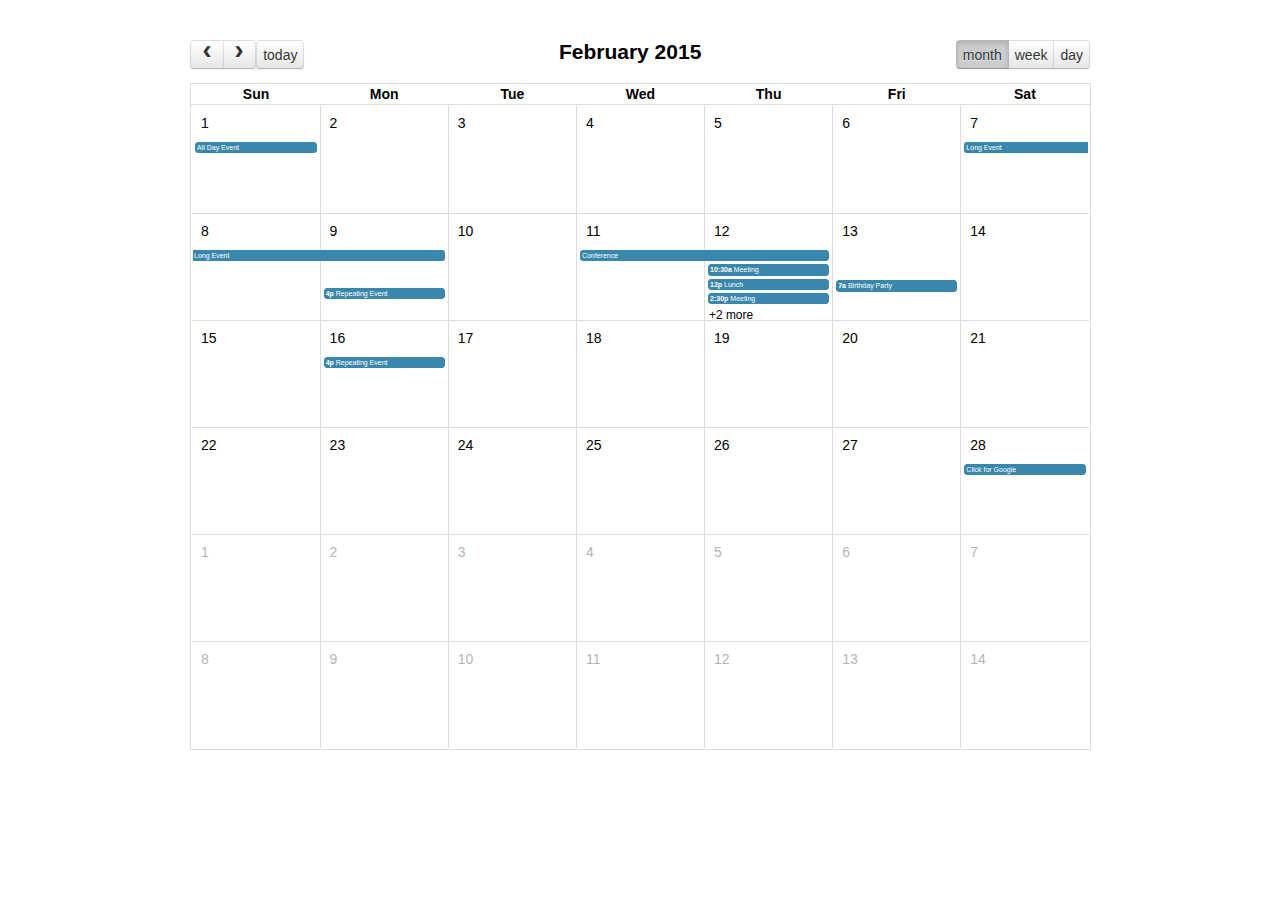
<file: calendar/demos/agenda-views.html>
<!DOCTYPE html>
<html>
<head>
<meta charset='utf-8' />
<link href='../fullcalendar.css' rel='stylesheet' />
<link href='../fullcalendar.print.css' rel='stylesheet' media='print' />
<script src='../lib/moment.min.js'></script>
<script src='../lib/jquery.min.js'></script>
<script src='../fullcalendar.min.js'></script>
<script>

	$(document).ready(function() {
		
		$('#calendar').fullCalendar({
			header: {
				left: 'prev,next today',
				center: 'title',
				right: 'month,agendaWeek,agendaDay'
			},
			defaultDate: '2015-02-12',
			editable: true,
			eventLimit: true, // allow "more" link when too many events
			events: [
				{
					title: 'All Day Event',
					start: '2015-02-01'
				},
				{
					title: 'Long Event',
					start: '2015-02-07',
					end: '2015-02-10'
				},
				{
					id: 999,
					title: 'Repeating Event',
					start: '2015-02-09T16:00:00'
				},
				{
					id: 999,
					title: 'Repeating Event',
					start: '2015-02-16T16:00:00'
				},
				{
					title: 'Conference',
					start: '2015-02-11',
					end: '2015-02-13'
				},
				{
					title: 'Meeting',
					start: '2015-02-12T10:30:00',
					end: '2015-02-12T12:30:00'
				},
				{
					title: 'Lunch',
					start: '2015-02-12T12:00:00'
				},
				{
					title: 'Meeting',
					start: '2015-02-12T14:30:00'
				},
				{
					title: 'Happy Hour',
					start: '2015-02-12T17:30:00'
				},
				{
					title: 'Dinner',
					start: '2015-02-12T20:00:00'
				},
				{
					title: 'Birthday Party',
					start: '2015-02-13T07:00:00'
				},
				{
					title: 'Click for Google',
					url: 'http://google.com/',
					start: '2015-02-28'
				}
			]
		});
		
	});

</script>
<style>

	body {
		margin: 40px 10px;
		padding: 0;
		font-family: "Lucida Grande",Helvetica,Arial,Verdana,sans-serif;
		font-size: 14px;
	}

	#calendar {
		max-width: 900px;
		margin: 0 auto;
	}

</style>
</head>
<body>

	<div id='calendar'></div>

</body>
</html>
</file>
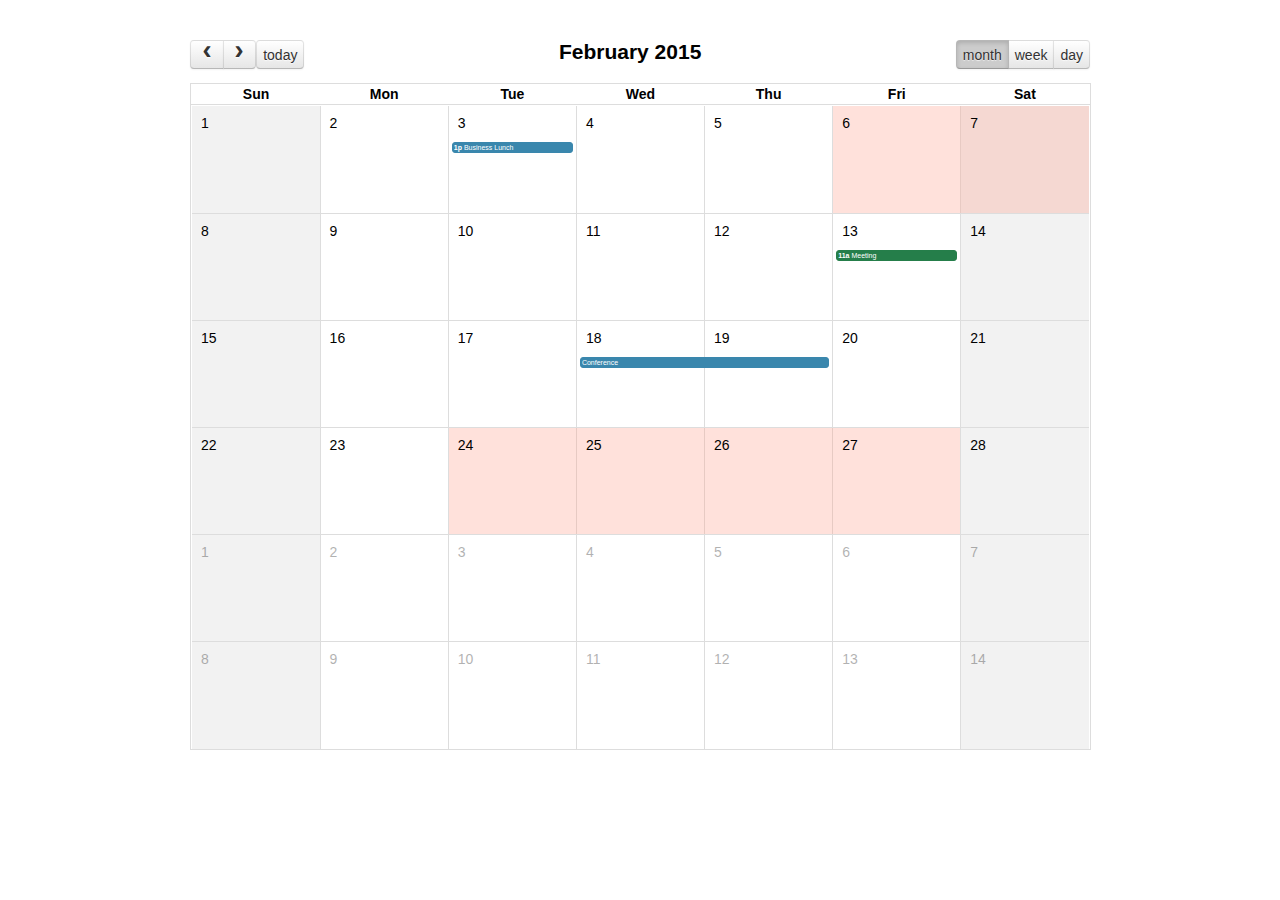
<file: calendar/demos/background-events.html>
<!DOCTYPE html>
<html>
<head>
<meta charset='utf-8' />
<link href='../fullcalendar.css' rel='stylesheet' />
<link href='../fullcalendar.print.css' rel='stylesheet' media='print' />
<script src='../lib/moment.min.js'></script>
<script src='../lib/jquery.min.js'></script>
<script src='../fullcalendar.min.js'></script>
<script>

	$(document).ready(function() {

		$('#calendar').fullCalendar({
			header: {
				left: 'prev,next today',
				center: 'title',
				right: 'month,agendaWeek,agendaDay'
			},
			defaultDate: '2015-02-12',
			businessHours: true, // display business hours
			editable: true,
			events: [
				{
					title: 'Business Lunch',
					start: '2015-02-03T13:00:00',
					constraint: 'businessHours'
				},
				{
					title: 'Meeting',
					start: '2015-02-13T11:00:00',
					constraint: 'availableForMeeting', // defined below
					color: '#257e4a'
				},
				{
					title: 'Conference',
					start: '2015-02-18',
					end: '2015-02-20'
				},
				{
					title: 'Party',
					start: '2015-02-29T20:00:00'
				},

				// areas where "Meeting" must be dropped
				{
					id: 'availableForMeeting',
					start: '2015-02-11T10:00:00',
					end: '2015-02-11T16:00:00',
					rendering: 'background'
				},
				{
					id: 'availableForMeeting',
					start: '2015-02-13T10:00:00',
					end: '2015-02-13T16:00:00',
					rendering: 'background'
				},

				// red areas where no events can be dropped
				{
					start: '2015-02-24',
					end: '2015-02-28',
					overlap: false,
					rendering: 'background',
					color: '#ff9f89'
				},
				{
					start: '2015-02-06',
					end: '2015-02-08',
					overlap: false,
					rendering: 'background',
					color: '#ff9f89'
				}
			]
		});
		
	});

</script>
<style>

	body {
		margin: 40px 10px;
		padding: 0;
		font-family: "Lucida Grande",Helvetica,Arial,Verdana,sans-serif;
		font-size: 14px;
	}

	#calendar {
		max-width: 900px;
		margin: 0 auto;
	}

</style>
</head>
<body>

	<div id='calendar'></div>

</body>
</html>
</file>
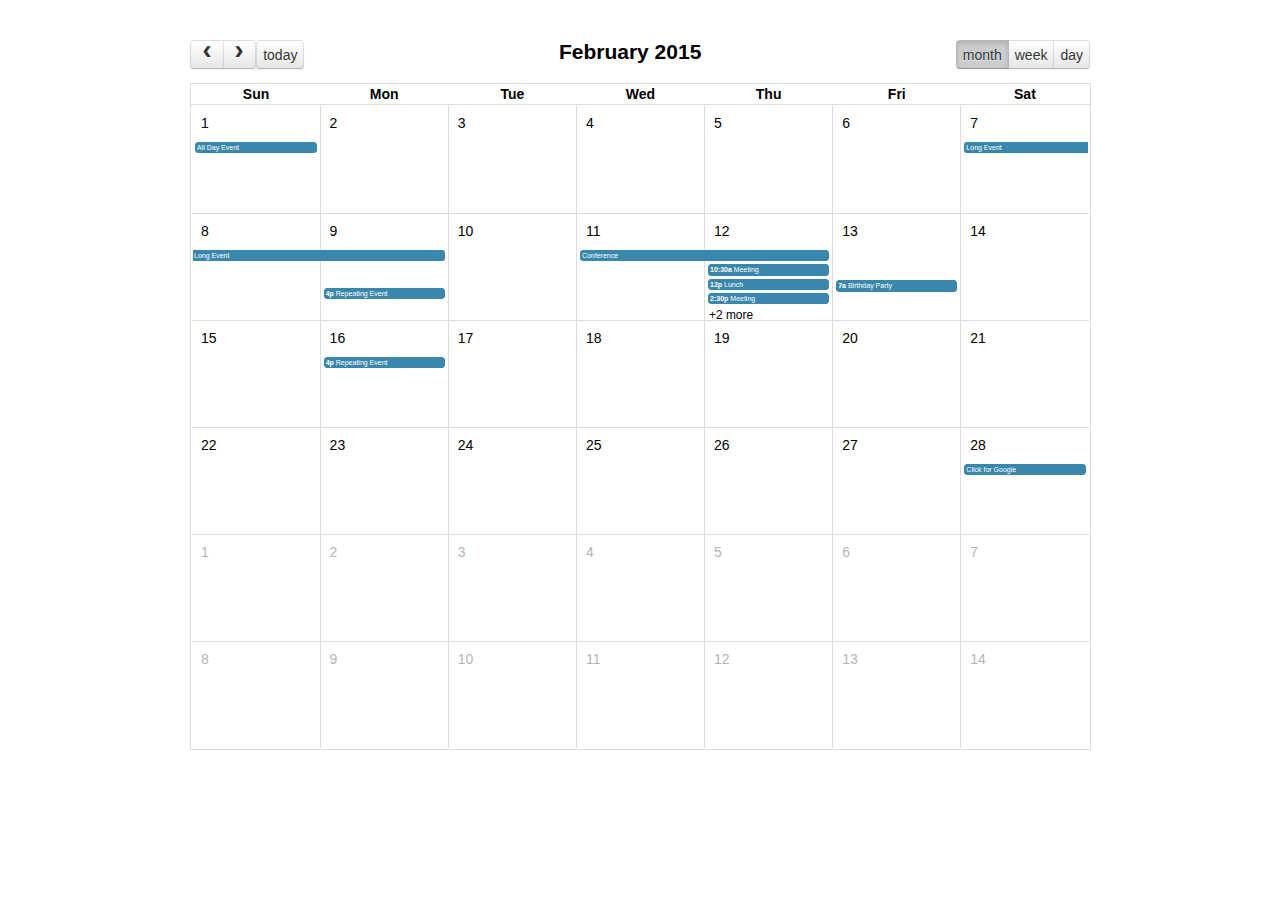
<file: calendar/demos/basic-views.html>
<!DOCTYPE html>
<html>
<head>
<meta charset='utf-8' />
<link href='../fullcalendar.css' rel='stylesheet' />
<link href='../fullcalendar.print.css' rel='stylesheet' media='print' />
<script src='../lib/moment.min.js'></script>
<script src='../lib/jquery.min.js'></script>
<script src='../fullcalendar.min.js'></script>
<script>

	$(document).ready(function() {
		
		$('#calendar').fullCalendar({
			header: {
				left: 'prev,next today',
				center: 'title',
				right: 'month,basicWeek,basicDay'
			},
			defaultDate: '2015-02-12',
			editable: true,
			eventLimit: true, // allow "more" link when too many events
			events: [
				{
					title: 'All Day Event',
					start: '2015-02-01'
				},
				{
					title: 'Long Event',
					start: '2015-02-07',
					end: '2015-02-10'
				},
				{
					id: 999,
					title: 'Repeating Event',
					start: '2015-02-09T16:00:00'
				},
				{
					id: 999,
					title: 'Repeating Event',
					start: '2015-02-16T16:00:00'
				},
				{
					title: 'Conference',
					start: '2015-02-11',
					end: '2015-02-13'
				},
				{
					title: 'Meeting',
					start: '2015-02-12T10:30:00',
					end: '2015-02-12T12:30:00'
				},
				{
					title: 'Lunch',
					start: '2015-02-12T12:00:00'
				},
				{
					title: 'Meeting',
					start: '2015-02-12T14:30:00'
				},
				{
					title: 'Happy Hour',
					start: '2015-02-12T17:30:00'
				},
				{
					title: 'Dinner',
					start: '2015-02-12T20:00:00'
				},
				{
					title: 'Birthday Party',
					start: '2015-02-13T07:00:00'
				},
				{
					title: 'Click for Google',
					url: 'http://google.com/',
					start: '2015-02-28'
				}
			]
		});
		
	});

</script>
<style>

	body {
		margin: 40px 10px;
		padding: 0;
		font-family: "Lucida Grande",Helvetica,Arial,Verdana,sans-serif;
		font-size: 14px;
	}

	#calendar {
		max-width: 900px;
		margin: 0 auto;
	}

</style>
</head>
<body>

	<div id='calendar'></div>

</body>
</html>
</file>
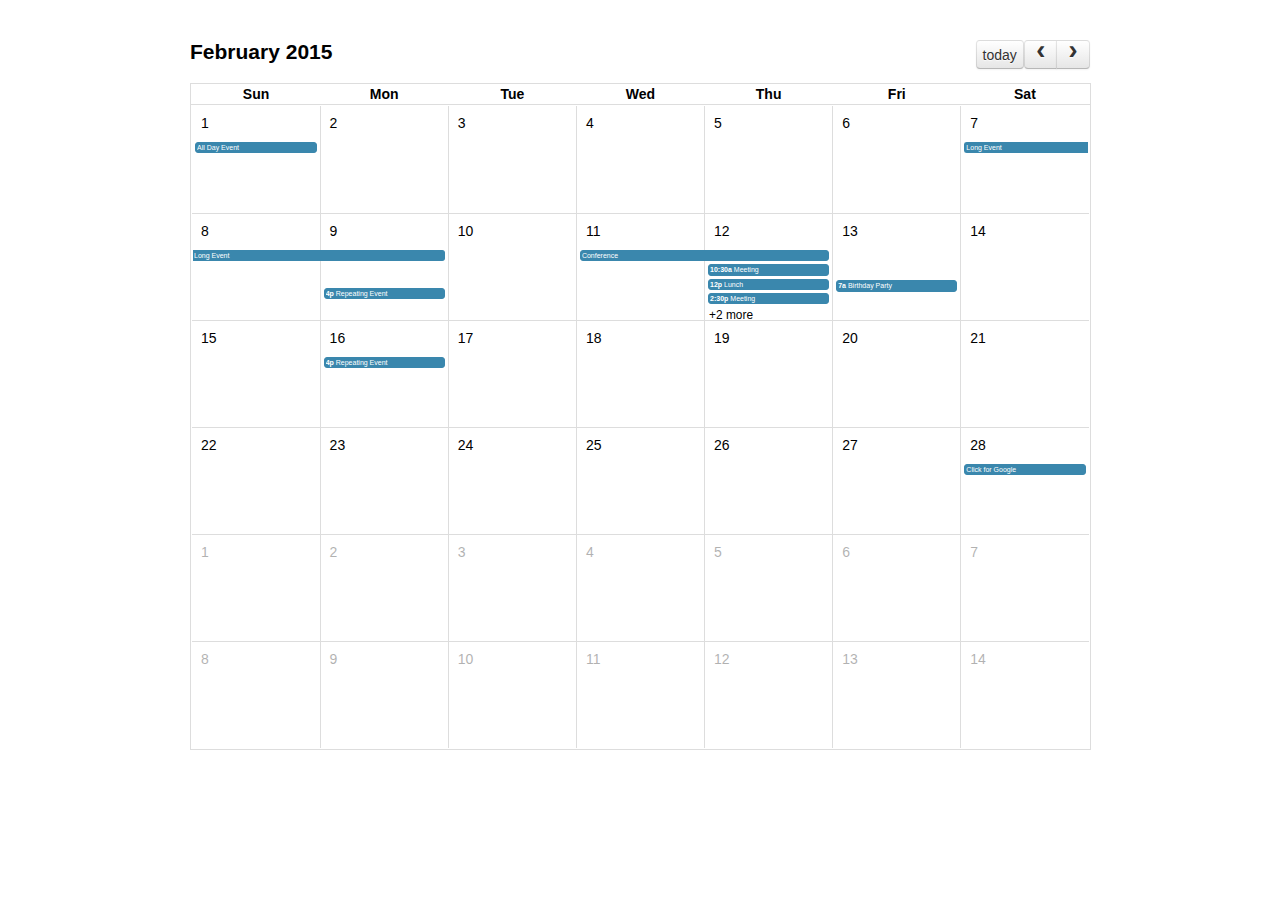
<file: calendar/demos/default.html>
<!DOCTYPE html>
<html>
<head>
<meta charset='utf-8' />
<link href='../fullcalendar.css' rel='stylesheet' />
<link href='../fullcalendar.print.css' rel='stylesheet' media='print' />
<script src='../lib/moment.min.js'></script>
<script src='../lib/jquery.min.js'></script>
<script src='../fullcalendar.min.js'></script>
<script>

	$(document).ready(function() {

		$('#calendar').fullCalendar({
			defaultDate: '2015-02-12',
			editable: true,
			eventLimit: true, // allow "more" link when too many events
			events: [
				{
					title: 'All Day Event',
					start: '2015-02-01'
				},
				{
					title: 'Long Event',
					start: '2015-02-07',
					end: '2015-02-10'
				},
				{
					id: 999,
					title: 'Repeating Event',
					start: '2015-02-09T16:00:00'
				},
				{
					id: 999,
					title: 'Repeating Event',
					start: '2015-02-16T16:00:00'
				},
				{
					title: 'Conference',
					start: '2015-02-11',
					end: '2015-02-13'
				},
				{
					title: 'Meeting',
					start: '2015-02-12T10:30:00',
					end: '2015-02-12T12:30:00'
				},
				{
					title: 'Lunch',
					start: '2015-02-12T12:00:00'
				},
				{
					title: 'Meeting',
					start: '2015-02-12T14:30:00'
				},
				{
					title: 'Happy Hour',
					start: '2015-02-12T17:30:00'
				},
				{
					title: 'Dinner',
					start: '2015-02-12T20:00:00'
				},
				{
					title: 'Birthday Party',
					start: '2015-02-13T07:00:00'
				},
				{
					title: 'Click for Google',
					url: 'http://google.com/',
					start: '2015-02-28'
				}
			]
		});
		
	});

</script>
<style>

	body {
		margin: 40px 10px;
		padding: 0;
		font-family: "Lucida Grande",Helvetica,Arial,Verdana,sans-serif;
		font-size: 14px;
	}

	#calendar {
		max-width: 900px;
		margin: 0 auto;
	}

</style>
</head>
<body>

	<div id='calendar'></div>

</body>
</html>
</file>
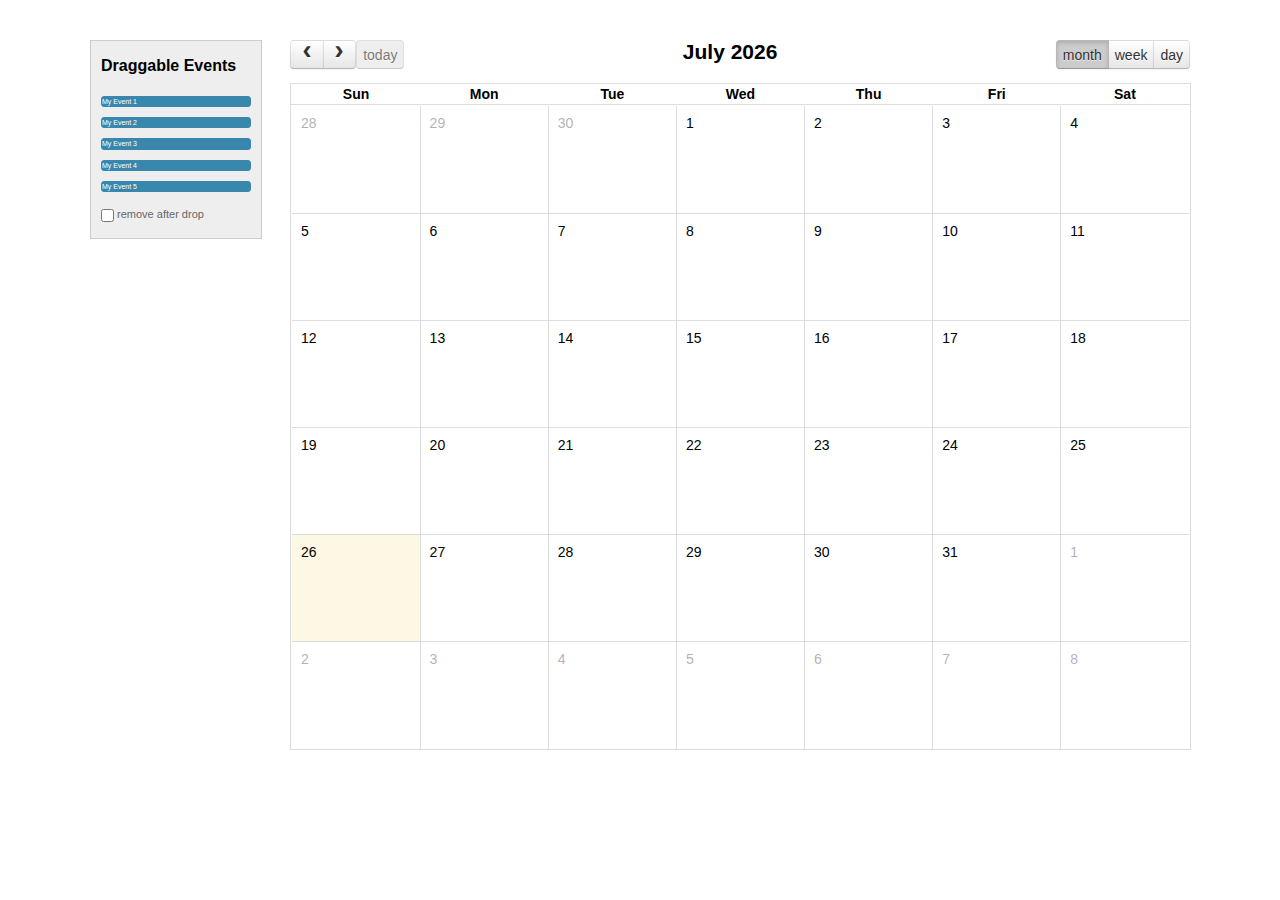
<file: calendar/demos/external-dragging.html>
<!DOCTYPE html>
<html>
<head>
<meta charset='utf-8' />
<link href='../fullcalendar.css' rel='stylesheet' />
<link href='../fullcalendar.print.css' rel='stylesheet' media='print' />
<script src='../lib/moment.min.js'></script>
<script src='../lib/jquery.min.js'></script>
<script src='../lib/jquery-ui.custom.min.js'></script>
<script src='../fullcalendar.min.js'></script>
<script>

	$(document).ready(function() {


		/* initialize the external events
		-----------------------------------------------------------------*/

		$('#external-events .fc-event').each(function() {

			// store data so the calendar knows to render an event upon drop
			$(this).data('event', {
				title: $.trim($(this).text()), // use the element's text as the event title
				stick: true // maintain when user navigates (see docs on the renderEvent method)
			});

			// make the event draggable using jQuery UI
			$(this).draggable({
				zIndex: 999,
				revert: true,      // will cause the event to go back to its
				revertDuration: 0  //  original position after the drag
			});

		});


		/* initialize the calendar
		-----------------------------------------------------------------*/

		$('#calendar').fullCalendar({
			header: {
				left: 'prev,next today',
				center: 'title',
				right: 'month,agendaWeek,agendaDay'
			},
			editable: true,
			droppable: true, // this allows things to be dropped onto the calendar
			drop: function() {
				// is the "remove after drop" checkbox checked?
				if ($('#drop-remove').is(':checked')) {
					// if so, remove the element from the "Draggable Events" list
					$(this).remove();
				}
			}
		});


	});

</script>
<style>

	body {
		margin-top: 40px;
		text-align: center;
		font-size: 14px;
		font-family: "Lucida Grande",Helvetica,Arial,Verdana,sans-serif;
	}
		
	#wrap {
		width: 1100px;
		margin: 0 auto;
	}
		
	#external-events {
		float: left;
		width: 150px;
		padding: 0 10px;
		border: 1px solid #ccc;
		background: #eee;
		text-align: left;
	}
		
	#external-events h4 {
		font-size: 16px;
		margin-top: 0;
		padding-top: 1em;
	}
		
	#external-events .fc-event {
		margin: 10px 0;
		cursor: pointer;
	}
		
	#external-events p {
		margin: 1.5em 0;
		font-size: 11px;
		color: #666;
	}
		
	#external-events p input {
		margin: 0;
		vertical-align: middle;
	}

	#calendar {
		float: right;
		width: 900px;
	}

</style>
</head>
<body>
	<div id='wrap'>

		<div id='external-events'>
			<h4>Draggable Events</h4>
			<div class='fc-event'>My Event 1</div>
			<div class='fc-event'>My Event 2</div>
			<div class='fc-event'>My Event 3</div>
			<div class='fc-event'>My Event 4</div>
			<div class='fc-event'>My Event 5</div>
			<p>
				<input type='checkbox' id='drop-remove' />
				<label for='drop-remove'>remove after drop</label>
			</p>
		</div>

		<div id='calendar'></div>

		<div style='clear:both'></div>

	</div>
</body>
</html>
</file>
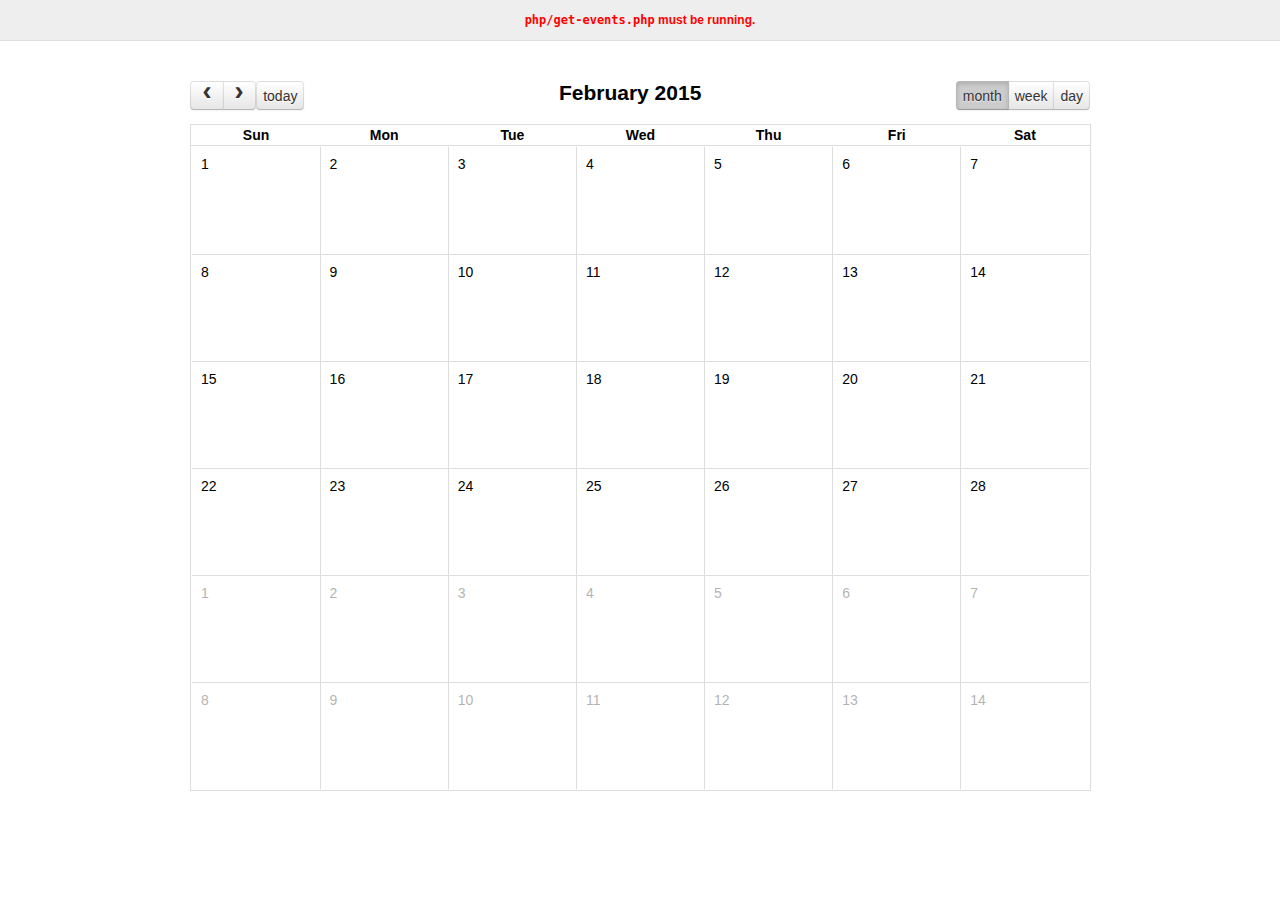
<file: calendar/demos/json.html>
<!DOCTYPE html>
<html>
<head>
<meta charset='utf-8' />
<link href='../fullcalendar.css' rel='stylesheet' />
<link href='../fullcalendar.print.css' rel='stylesheet' media='print' />
<script src='../lib/moment.min.js'></script>
<script src='../lib/jquery.min.js'></script>
<script src='../fullcalendar.min.js'></script>
<script>

	$(document).ready(function() {
	
		$('#calendar').fullCalendar({
			header: {
				left: 'prev,next today',
				center: 'title',
				right: 'month,agendaWeek,agendaDay'
			},
			defaultDate: '2015-02-12',
			editable: true,
			eventLimit: true, // allow "more" link when too many events
			events: {
				url: 'php/get-events.php',
				error: function() {
					$('#script-warning').show();
				}
			},
			loading: function(bool) {
				$('#loading').toggle(bool);
			}
		});
		
	});

</script>
<style>

	body {
		margin: 0;
		padding: 0;
		font-family: "Lucida Grande",Helvetica,Arial,Verdana,sans-serif;
		font-size: 14px;
	}

	#script-warning {
		display: none;
		background: #eee;
		border-bottom: 1px solid #ddd;
		padding: 0 10px;
		line-height: 40px;
		text-align: center;
		font-weight: bold;
		font-size: 12px;
		color: red;
	}

	#loading {
		display: none;
		position: absolute;
		top: 10px;
		right: 10px;
	}

	#calendar {
		max-width: 900px;
		margin: 40px auto;
		padding: 0 10px;
	}

</style>
</head>
<body>

	<div id='script-warning'>
		<code>php/get-events.php</code> must be running.
	</div>

	<div id='loading'>loading...</div>

	<div id='calendar'></div>

</body>
</html>
</file>
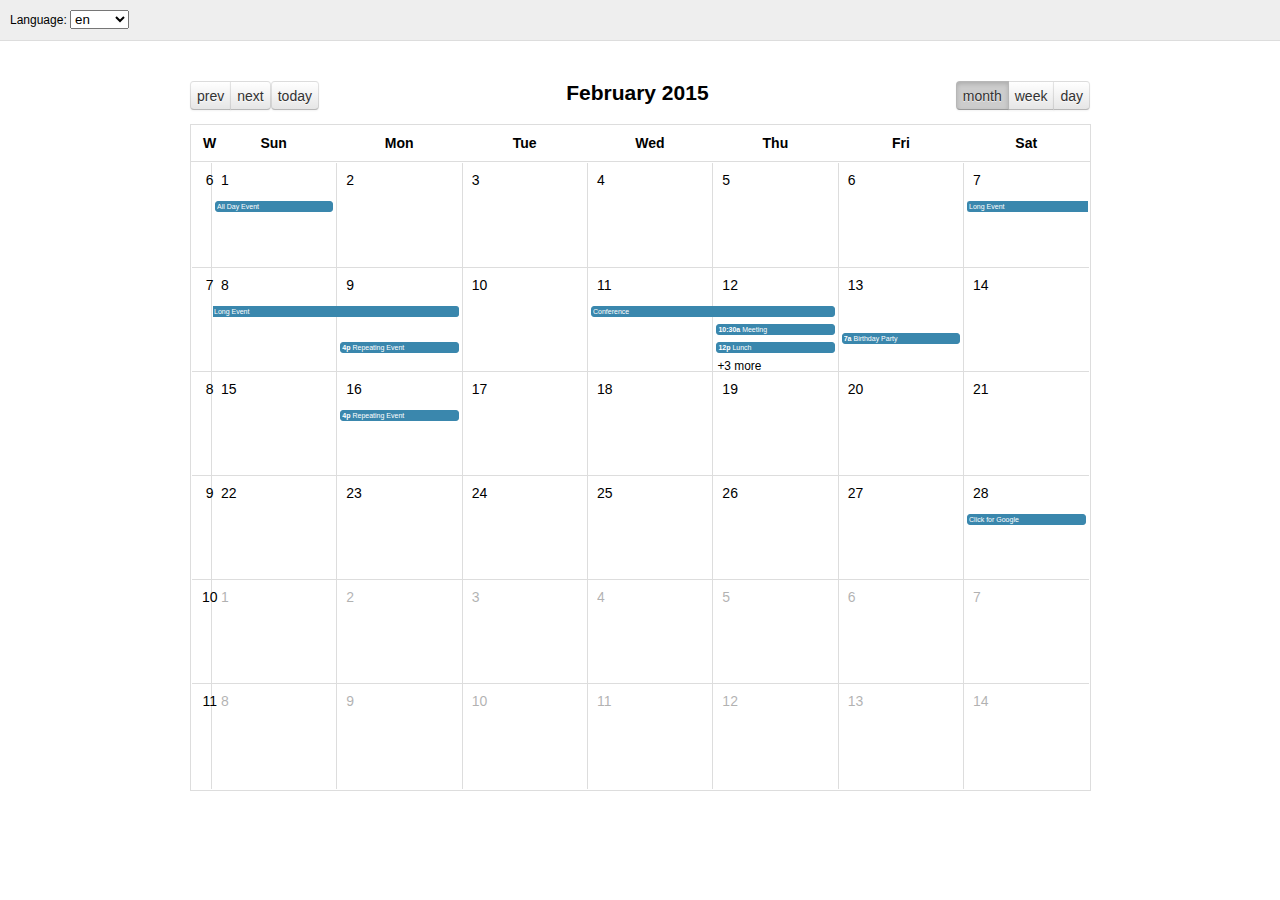
<file: calendar/demos/languages.html>
<!DOCTYPE html>
<html>
<head>
<meta charset='utf-8' />
<link rel='stylesheet' href='../lib/cupertino/jquery-ui.min.css' />
<link href='../fullcalendar.css' rel='stylesheet' />
<link href='../fullcalendar.print.css' rel='stylesheet' media='print' />
<script src='../lib/moment.min.js'></script>
<script src='../lib/jquery.min.js'></script>
<script src='../fullcalendar.min.js'></script>
<script src='../lang-all.js'></script>
<script>

	$(document).ready(function() {
		var currentLangCode = 'en';

		// build the language selector's options
		$.each($.fullCalendar.langs, function(langCode) {
			$('#lang-selector').append(
				$('<option/>')
					.attr('value', langCode)
					.prop('selected', langCode == currentLangCode)
					.text(langCode)
			);
		});

		// rerender the calendar when the selected option changes
		$('#lang-selector').on('change', function() {
			if (this.value) {
				currentLangCode = this.value;
				$('#calendar').fullCalendar('destroy');
				renderCalendar();
			}
		});

		function renderCalendar() {
			$('#calendar').fullCalendar({
				header: {
					left: 'prev,next today',
					center: 'title',
					right: 'month,agendaWeek,agendaDay'
				},
				defaultDate: '2015-02-12',
				lang: currentLangCode,
				buttonIcons: false, // show the prev/next text
				weekNumbers: true,
				editable: true,
				eventLimit: true, // allow "more" link when too many events
				events: [
					{
						title: 'All Day Event',
						start: '2015-02-01'
					},
					{
						title: 'Long Event',
						start: '2015-02-07',
						end: '2015-02-10'
					},
					{
						id: 999,
						title: 'Repeating Event',
						start: '2015-02-09T16:00:00'
					},
					{
						id: 999,
						title: 'Repeating Event',
						start: '2015-02-16T16:00:00'
					},
					{
						title: 'Conference',
						start: '2015-02-11',
						end: '2015-02-13'
					},
					{
						title: 'Meeting',
						start: '2015-02-12T10:30:00',
						end: '2015-02-12T12:30:00'
					},
					{
						title: 'Lunch',
						start: '2015-02-12T12:00:00'
					},
					{
						title: 'Meeting',
						start: '2015-02-12T14:30:00'
					},
					{
						title: 'Happy Hour',
						start: '2015-02-12T17:30:00'
					},
					{
						title: 'Dinner',
						start: '2015-02-12T20:00:00'
					},
					{
						title: 'Birthday Party',
						start: '2015-02-13T07:00:00'
					},
					{
						title: 'Click for Google',
						url: 'http://google.com/',
						start: '2015-02-28'
					}
				]
			});
		}

		renderCalendar();
	});

</script>
<style>

	body {
		margin: 0;
		padding: 0;
		font-family: "Lucida Grande",Helvetica,Arial,Verdana,sans-serif;
		font-size: 14px;
	}

	#top {
		background: #eee;
		border-bottom: 1px solid #ddd;
		padding: 0 10px;
		line-height: 40px;
		font-size: 12px;
	}

	#calendar {
		max-width: 900px;
		margin: 40px auto;
		padding: 0 10px;
	}

</style>
</head>
<body>

	<div id='top'>

		Language:
		<select id='lang-selector'></select>

	</div>

	<div id='calendar'></div>

</body>
</html>
</file>
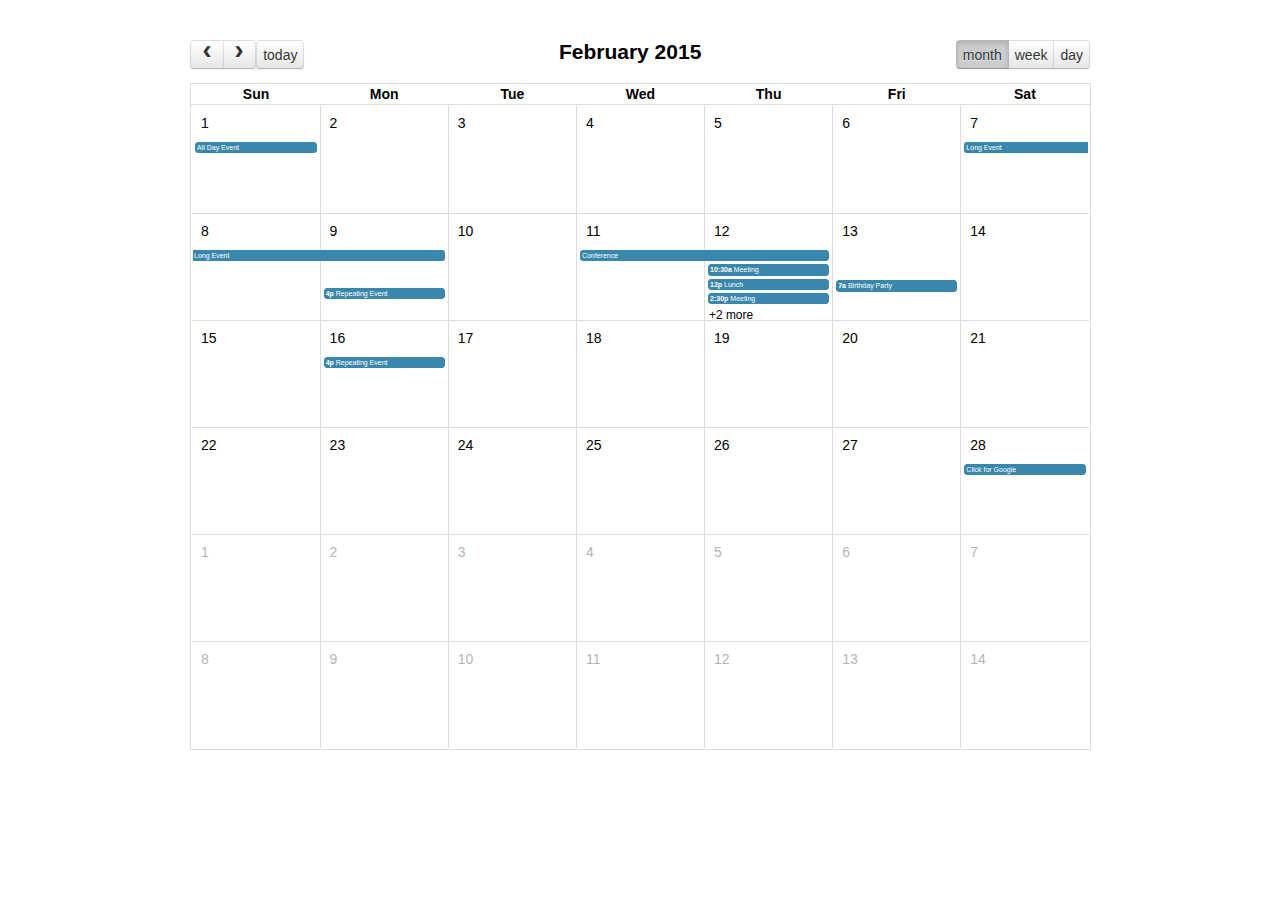
<file: calendar/demos/selectable.html>
<!DOCTYPE html>
<html>
<head>
<meta charset='utf-8' />
<link href='../fullcalendar.css' rel='stylesheet' />
<link href='../fullcalendar.print.css' rel='stylesheet' media='print' />
<script src='../lib/moment.min.js'></script>
<script src='../lib/jquery.min.js'></script>
<script src='../fullcalendar.min.js'></script>
<script>

	$(document).ready(function() {
		
		$('#calendar').fullCalendar({
			header: {
				left: 'prev,next today',
				center: 'title',
				right: 'month,agendaWeek,agendaDay'
			},
			defaultDate: '2015-02-12',
			selectable: true,
			selectHelper: true,
			select: function(start, end) {
				var title = prompt('Event Title:');
				var eventData;
				if (title) {
					eventData = {
						title: title,
						start: start,
						end: end
					};
					$('#calendar').fullCalendar('renderEvent', eventData, true); // stick? = true
				}
				$('#calendar').fullCalendar('unselect');
			},
			editable: true,
			eventLimit: true, // allow "more" link when too many events
			events: [
				{
					title: 'All Day Event',
					start: '2015-02-01'
				},
				{
					title: 'Long Event',
					start: '2015-02-07',
					end: '2015-02-10'
				},
				{
					id: 999,
					title: 'Repeating Event',
					start: '2015-02-09T16:00:00'
				},
				{
					id: 999,
					title: 'Repeating Event',
					start: '2015-02-16T16:00:00'
				},
				{
					title: 'Conference',
					start: '2015-02-11',
					end: '2015-02-13'
				},
				{
					title: 'Meeting',
					start: '2015-02-12T10:30:00',
					end: '2015-02-12T12:30:00'
				},
				{
					title: 'Lunch',
					start: '2015-02-12T12:00:00'
				},
				{
					title: 'Meeting',
					start: '2015-02-12T14:30:00'
				},
				{
					title: 'Happy Hour',
					start: '2015-02-12T17:30:00'
				},
				{
					title: 'Dinner',
					start: '2015-02-12T20:00:00'
				},
				{
					title: 'Birthday Party',
					start: '2015-02-13T07:00:00'
				},
				{
					title: 'Click for Google',
					url: 'http://google.com/',
					start: '2015-02-28'
				}
			]
		});
		
	});

</script>
<style>

	body {
		margin: 40px 10px;
		padding: 0;
		font-family: "Lucida Grande",Helvetica,Arial,Verdana,sans-serif;
		font-size: 14px;
	}

	#calendar {
		max-width: 900px;
		margin: 0 auto;
	}

</style>
</head>
<body>

	<div id='calendar'></div>

</body>
</html>
</file>
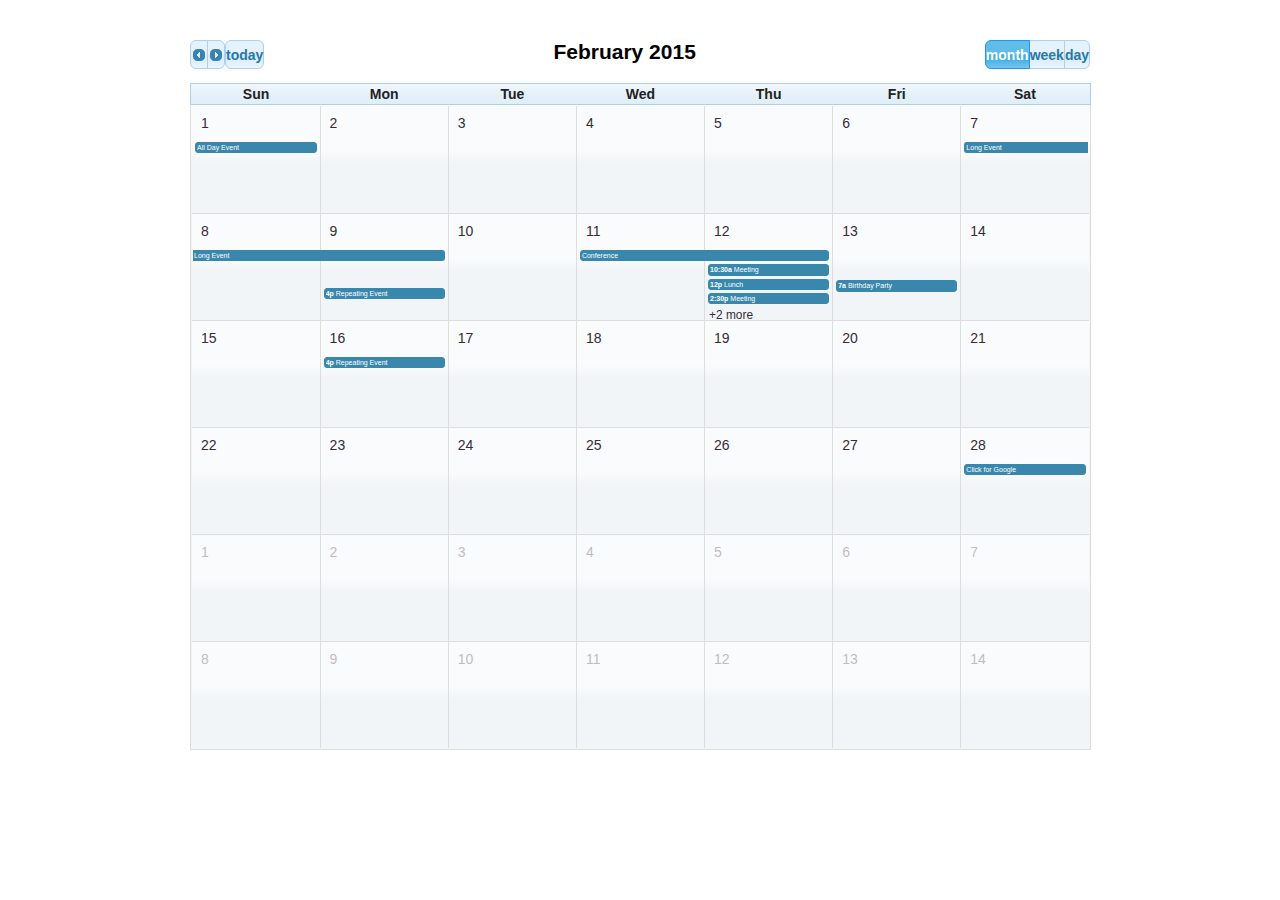
<file: calendar/demos/theme.html>
<!DOCTYPE html>
<html>
<head>
<meta charset='utf-8' />
<link rel='stylesheet' href='../lib/cupertino/jquery-ui.min.css' />
<link href='../fullcalendar.css' rel='stylesheet' />
<link href='../fullcalendar.print.css' rel='stylesheet' media='print' />
<script src='../lib/moment.min.js'></script>
<script src='../lib/jquery.min.js'></script>
<script src='../fullcalendar.min.js'></script>
<script>

	$(document).ready(function() {

		$('#calendar').fullCalendar({
			theme: true,
			header: {
				left: 'prev,next today',
				center: 'title',
				right: 'month,agendaWeek,agendaDay'
			},
			defaultDate: '2015-02-12',
			editable: true,
			eventLimit: true, // allow "more" link when too many events
			events: [
				{
					title: 'All Day Event',
					start: '2015-02-01'
				},
				{
					title: 'Long Event',
					start: '2015-02-07',
					end: '2015-02-10'
				},
				{
					id: 999,
					title: 'Repeating Event',
					start: '2015-02-09T16:00:00'
				},
				{
					id: 999,
					title: 'Repeating Event',
					start: '2015-02-16T16:00:00'
				},
				{
					title: 'Conference',
					start: '2015-02-11',
					end: '2015-02-13'
				},
				{
					title: 'Meeting',
					start: '2015-02-12T10:30:00',
					end: '2015-02-12T12:30:00'
				},
				{
					title: 'Lunch',
					start: '2015-02-12T12:00:00'
				},
				{
					title: 'Meeting',
					start: '2015-02-12T14:30:00'
				},
				{
					title: 'Happy Hour',
					start: '2015-02-12T17:30:00'
				},
				{
					title: 'Dinner',
					start: '2015-02-12T20:00:00'
				},
				{
					title: 'Birthday Party',
					start: '2015-02-13T07:00:00'
				},
				{
					title: 'Click for Google',
					url: 'http://google.com/',
					start: '2015-02-28'
				}
			]
		});
		
	});

</script>
<style>

	body {
		margin: 40px 10px;
		padding: 0;
		font-family: "Lucida Grande",Helvetica,Arial,Verdana,sans-serif;
		font-size: 14px;
	}

	#calendar {
		max-width: 900px;
		margin: 0 auto;
	}

</style>
</head>
<body>

	<div id='calendar'></div>

</body>
</html>
</file>
<file: calendar/fullcalendar.css>
/*!
 * FullCalendar v2.4.0 Stylesheet
 * Docs & License: http://fullcalendar.io/
 * (c) 2015 Adam Shaw
 */


.fc {
	direction: ltr;
	text-align: left;
}

.fc-rtl {
	text-align: right;
}

body .fc { /* extra precedence to overcome jqui */
	font-size: 1em;
}


/* Colors
--------------------------------------------------------------------------------------------------*/

.fc-unthemed th,
.fc-unthemed td,
.fc-unthemed thead,
.fc-unthemed tbody,
.fc-unthemed .fc-divider,
.fc-unthemed .fc-row,
.fc-unthemed .fc-popover {
	border-color: #ddd;
}

.fc-unthemed .fc-popover {
	background-color: #fff;
}

.fc-unthemed .fc-divider,
.fc-unthemed .fc-popover .fc-header {
	background: #eee;
}

.fc-unthemed .fc-popover .fc-header .fc-close {
	color: #666;
}

.fc-unthemed .fc-today {
	background: #fcf8e3;
}

.fc-highlight { /* when user is selecting cells */
	background: #bce8f1;
	opacity: .3;
	filter: alpha(opacity=30); /* for IE */
}

.fc-bgevent { /* default look for background events */
	background: rgb(143, 223, 130);
	opacity: .3;
	filter: alpha(opacity=30); /* for IE */
}

.fc-nonbusiness { /* default look for non-business-hours areas */
	/* will inherit .fc-bgevent's styles */
	background: #d7d7d7;
}


/* Icons (inline elements with styled text that mock arrow icons)
--------------------------------------------------------------------------------------------------*/

.fc-icon {
	display: inline-block;
	width: 1em;
	height: 1em;
	line-height: 1em;
	font-size: 1em;
	text-align: center;
	overflow: hidden;
	font-family: "Courier New", Courier, monospace;

	/* don't allow browser text-selection */
	-webkit-touch-callout: none;
	-webkit-user-select: none;
	-khtml-user-select: none;
	-moz-user-select: none;
	-ms-user-select: none;
	user-select: none;
	}

/*
Acceptable font-family overrides for individual icons:
	"Arial", sans-serif
	"Times New Roman", serif

NOTE: use percentage font sizes or else old IE chokes
*/

.fc-icon:after {
	position: relative;
	margin: 0 -1em; /* ensures character will be centered, regardless of width */
}

.fc-icon-left-single-arrow:after {
	content: "\02039";
	font-weight: bold;
	font-size: 200%;
	top: -7%;
	left: 3%;
}

.fc-icon-right-single-arrow:after {
	content: "\0203A";
	font-weight: bold;
	font-size: 200%;
	top: -7%;
	left: -3%;
}

.fc-icon-left-double-arrow:after {
	content: "\000AB";
	font-size: 160%;
	top: -7%;
}

.fc-icon-right-double-arrow:after {
	content: "\000BB";
	font-size: 160%;
	top: -7%;
}

.fc-icon-left-triangle:after {
	content: "\25C4";
	font-size: 125%;
	top: 3%;
	left: -2%;
}

.fc-icon-right-triangle:after {
	content: "\25BA";
	font-size: 125%;
	top: 3%;
	left: 2%;
}

.fc-icon-down-triangle:after {
	content: "\25BC";
	font-size: 125%;
	top: 2%;
}

.fc-icon-x:after {
	content: "\000D7";
	font-size: 200%;
	top: 6%;
}


/* Buttons (styled <button> tags, normalized to work cross-browser)
--------------------------------------------------------------------------------------------------*/

.fc button {
	/* force height to include the border and padding */
	-moz-box-sizing: border-box;
	-webkit-box-sizing: border-box;
	box-sizing: border-box;

	/* dimensions */
	margin: 0;
	height: 2.1em;
	/*padding: 0 .6em;*/

	/* text & cursor */
	font-size: 1em; /* normalize */
	white-space: nowrap;
	cursor: pointer;
}

/* Firefox has an annoying inner border */
.fc button::-moz-focus-inner { margin: 0; padding: 0; }
	
.fc-state-default { /* non-theme */
	border: 1px solid;
}

.fc-state-default.fc-corner-left { /* non-theme */
	border-top-left-radius: 4px;
	border-bottom-left-radius: 4px;
}

.fc-state-default.fc-corner-right { /* non-theme */
	border-top-right-radius: 4px;
	border-bottom-right-radius: 4px;
}

/* icons in buttons */

.fc button .fc-icon { /* non-theme */
	position: relative;
	top: -0.05em; /* seems to be a good adjustment across browsers */
	margin: 0 .2em;
	/*vertical-align: middle;*/
}
	
/*
  button states
  borrowed from twitter bootstrap (http://twitter.github.com/bootstrap/)
*/

.fc-state-default {
	background-color: #f5f5f5;
	background-image: -moz-linear-gradient(top, #ffffff, #e6e6e6);
	background-image: -webkit-gradient(linear, 0 0, 0 100%, from(#ffffff), to(#e6e6e6));
	background-image: -webkit-linear-gradient(top, #ffffff, #e6e6e6);
	background-image: -o-linear-gradient(top, #ffffff, #e6e6e6);
	background-image: linear-gradient(to bottom, #ffffff, #e6e6e6);
	background-repeat: repeat-x;
	border-color: #e6e6e6 #e6e6e6 #bfbfbf;
	border-color: rgba(0, 0, 0, 0.1) rgba(0, 0, 0, 0.1) rgba(0, 0, 0, 0.25);
	color: #333;
	text-shadow: 0 1px 1px rgba(255, 255, 255, 0.75);
	box-shadow: inset 0 1px 0 rgba(255, 255, 255, 0.2), 0 1px 2px rgba(0, 0, 0, 0.05);
}

.fc-state-hover,
.fc-state-down,
.fc-state-active,
.fc-state-disabled {
	color: #333333;
	background-color: #e6e6e6;
}

.fc-state-hover {
	color: #333333;
	text-decoration: none;
	background-position: 0 -15px;
	-webkit-transition: background-position 0.1s linear;
	   -moz-transition: background-position 0.1s linear;
	     -o-transition: background-position 0.1s linear;
	        transition: background-position 0.1s linear;
}

.fc-state-down,
.fc-state-active {
	background-color: #cccccc;
	background-image: none;
	box-shadow: inset 0 2px 4px rgba(0, 0, 0, 0.15), 0 1px 2px rgba(0, 0, 0, 0.05);
}

.fc-state-disabled {
	cursor: default;
	background-image: none;
	opacity: 0.65;
	filter: alpha(opacity=65);
	box-shadow: none;
}


/* Buttons Groups
--------------------------------------------------------------------------------------------------*/

.fc-button-group {
	display: inline-block;
}

/*
every button that is not first in a button group should scootch over one pixel and cover the
previous button's border...
*/

.fc .fc-button-group > * { /* extra precedence b/c buttons have margin set to zero */
	float: left;
	margin: 0 0 0 -1px;
}

.fc .fc-button-group > :first-child { /* same */
	margin-left: 0;
}


/* Popover
--------------------------------------------------------------------------------------------------*/

.fc-popover {
	position: absolute;
	box-shadow: 0 2px 6px rgba(0,0,0,.15);
}

.fc-popover .fc-header { /* TODO: be more consistent with fc-head/fc-body */
	padding: 2px 4px;
}

.fc-popover .fc-header .fc-title {
	margin: 0 2px;
}

.fc-popover .fc-header .fc-close {
	cursor: pointer;
}

.fc-ltr .fc-popover .fc-header .fc-title,
.fc-rtl .fc-popover .fc-header .fc-close {
	float: left;
}

.fc-rtl .fc-popover .fc-header .fc-title,
.fc-ltr .fc-popover .fc-header .fc-close {
	float: right;
}

/* unthemed */

.fc-unthemed .fc-popover {
	border-width: 1px;
	border-style: solid;
}

.fc-unthemed .fc-popover .fc-header .fc-close {
	font-size: .9em;
	margin-top: 2px;
}

/* jqui themed */

.fc-popover > .ui-widget-header + .ui-widget-content {
	border-top: 0; /* where they meet, let the header have the border */
}


/* Misc Reusable Components
--------------------------------------------------------------------------------------------------*/

.fc-divider {
	border-style: solid;
	border-width: 1px;
}

hr.fc-divider {
	height: 0;
	margin: 0;
	padding: 0 0 2px; /* height is unreliable across browsers, so use padding */
	border-width: 1px 0;
}

.fc-clear {
	clear: both;
}

.fc-bg,
.fc-bgevent-skeleton,
.fc-highlight-skeleton,
.fc-helper-skeleton {
	/* these element should always cling to top-left/right corners */
	position: absolute;
	top: 0;
	left: 0;
	right: 0;
}

.fc-bg {
	bottom: 0; /* strech bg to bottom edge */
}

.fc-bg table {
	height: 100%; /* strech bg to bottom edge */
}


/* Tables
--------------------------------------------------------------------------------------------------*/

.fc table {
	width: 100%;
	table-layout: fixed;
	border-collapse: collapse;
	border-spacing: 0;
	font-size: 1em; /* normalize cross-browser */
}

.fc th {
	text-align: center;
	border: none !important;
}

.fc th,
.fc td {
	border-style: solid;
	border-width: 1px;
	/*padding: 0;*/
	/*vertical-align: top;*/
}

.fc td.fc-today {
	border-style: double; /* overcome neighboring borders */
}


/* Fake Table Rows
--------------------------------------------------------------------------------------------------*/

.fc .fc-row { /* extra precedence to overcome themes w/ .ui-widget-content forcing a 1px border */
	/* no visible border by default. but make available if need be (scrollbar width compensation) */
	border-style: solid;
	border-width: 0;
}

.fc-row table {
	/* don't put left/right border on anything within a fake row.
	   the outer tbody will worry about this */
	border-left: 0 hidden transparent;
	border-right: 0 hidden transparent;

	/* no bottom borders on rows */
	border-bottom: 0 hidden transparent; 
}

.fc-row:first-child table {
	border-top: 0 hidden transparent; /* no top border on first row */
}


/* Day Row (used within the header and the DayGrid)
--------------------------------------------------------------------------------------------------*/

.fc-row {
	position: relative;
}

.fc-row .fc-bg {
	z-index: 1;
}

/* highlighting cells & background event skeleton */

.fc-row .fc-bgevent-skeleton,
.fc-row .fc-highlight-skeleton {
	bottom: 0; /* stretch skeleton to bottom of row */
}

.fc-row .fc-bgevent-skeleton table,
.fc-row .fc-highlight-skeleton table {
	height: 100%; /* stretch skeleton to bottom of row */
}

.fc-row .fc-highlight-skeleton td,
.fc-row .fc-bgevent-skeleton td {
	border-color: transparent;
}

.fc-row .fc-bgevent-skeleton {
	z-index: 2;

}

.fc-row .fc-highlight-skeleton {
	z-index: 3;
}

/*
row content (which contains day/week numbers and events) as well as "helper" (which contains
temporary rendered events).
*/

.fc-row .fc-content-skeleton {
	position: relative;
	z-index: 4;
	padding-bottom: 2px; /* matches the space above the events */
}

.fc-row .fc-helper-skeleton {
	z-index: 5;
}

.fc-row .fc-content-skeleton td,
.fc-row .fc-helper-skeleton td {
	/* see-through to the background below */
	background: none; /* in case <td>s are globally styled */
	border-color: transparent;

	/* don't put a border between events and/or the day number */
	border-bottom: 0;
}

.fc-row .fc-content-skeleton tbody td, /* cells with events inside (so NOT the day number cell) */
.fc-row .fc-helper-skeleton tbody td {
	/* don't put a border between event cells */
	border-top: 0;
}


/* Scrolling Container
--------------------------------------------------------------------------------------------------*/

.fc-scroller { /* this class goes on elements for guaranteed vertical scrollbars */
	overflow-y: scroll;
	overflow-x: hidden;
}

.fc-scroller > * { /* we expect an immediate inner element */
	position: relative; /* re-scope all positions */
	width: 100%; /* hack to force re-sizing this inner element when scrollbars appear/disappear */
	overflow: hidden; /* don't let negative margins or absolute positioning create further scroll */
}


/* Global Event Styles
--------------------------------------------------------------------------------------------------*/

.fc-event {
	position: relative; /* for resize handle and other inner positioning */
	display: block; /* make the <a> tag block */
	font-size: .5em;
	line-height: 1.3;
	border-radius: 3px;
	border: 1px solid #3a87ad; /* default BORDER color */
	background-color: #3a87ad; /* default BACKGROUND color */
	font-weight: normal; /* undo jqui's ui-widget-header bold */
}

/* overpower some of bootstrap's and jqui's styles on <a> tags */
.fc-event,
.fc-event:hover,
.ui-widget .fc-event {
	color: #fff; /* default TEXT color */
	text-decoration: none; /* if <a> has an href */
}

.fc-event[href],
.fc-event.fc-draggable {
	cursor: pointer; /* give events with links and draggable events a hand mouse pointer */
}

.fc-not-allowed, /* causes a "warning" cursor. applied on body */
.fc-not-allowed .fc-event { /* to override an event's custom cursor */
	cursor: not-allowed;
}

.fc-event .fc-bg { /* the generic .fc-bg already does position */
	z-index: 1;
	background: #fff;
	opacity: .25;
	filter: alpha(opacity=25); /* for IE */
}

.fc-event .fc-content {
	position: relative;
	z-index: 2;
}

.fc-event .fc-resizer {
	position: absolute;
	z-index: 3;
}


/* Horizontal Events
--------------------------------------------------------------------------------------------------*/

/* events that are continuing to/from another week. kill rounded corners and butt up against edge */

.fc-ltr .fc-h-event.fc-not-start,
.fc-rtl .fc-h-event.fc-not-end {
	margin-left: 0;
	border-left-width: 0;
	padding-left: 1px; /* replace the border with padding */
	border-top-left-radius: 0;
	border-bottom-left-radius: 0;
}

.fc-ltr .fc-h-event.fc-not-end,
.fc-rtl .fc-h-event.fc-not-start {
	margin-right: 0;
	border-right-width: 0;
	padding-right: 1px; /* replace the border with padding */
	border-top-right-radius: 0;
	border-bottom-right-radius: 0;
}

/* resizer */

.fc-h-event .fc-resizer { /* positioned it to overcome the event's borders */
	top: -1px;
	bottom: -1px;
	left: -1px;
	right: -1px;
	width: 5px;
}

/* left resizer  */
.fc-ltr .fc-h-event .fc-start-resizer,
.fc-ltr .fc-h-event .fc-start-resizer:before,
.fc-ltr .fc-h-event .fc-start-resizer:after,
.fc-rtl .fc-h-event .fc-end-resizer,
.fc-rtl .fc-h-event .fc-end-resizer:before,
.fc-rtl .fc-h-event .fc-end-resizer:after {
	right: auto; /* ignore the right and only use the left */
	cursor: w-resize;
}

/* right resizer */
.fc-ltr .fc-h-event .fc-end-resizer,
.fc-ltr .fc-h-event .fc-end-resizer:before,
.fc-ltr .fc-h-event .fc-end-resizer:after,
.fc-rtl .fc-h-event .fc-start-resizer,
.fc-rtl .fc-h-event .fc-start-resizer:before,
.fc-rtl .fc-h-event .fc-start-resizer:after {
	left: auto; /* ignore the left and only use the right */
	cursor: e-resize;
}


/* DayGrid events
----------------------------------------------------------------------------------------------------
We use the full "fc-day-grid-event" class instead of using descendants because the event won't
be a descendant of the grid when it is being dragged.
*/

.fc-day-grid-event {
	margin: 1px 2px 0; /* spacing between events and edges */
	padding: 0 1px;
}


.fc-day-grid-event .fc-content { /* force events to be one-line tall */
	white-space: nowrap;
	overflow: hidden;
}

.fc-day-grid-event .fc-time {
	font-weight: bold;
}

.fc-day-grid-event .fc-resizer { /* enlarge the default hit area */
	left: -3px;
	right: -3px;
	width: 7px;
}


/* Event Limiting
--------------------------------------------------------------------------------------------------*/

/* "more" link that represents hidden events */

a.fc-more {
	margin: 1px 3px;
	font-size: .85em;
	cursor: pointer;
	text-decoration: none;
}

a.fc-more:hover {
	text-decoration: underline;
}

.fc-limited { /* rows and cells that are hidden because of a "more" link */
	display: none;
}

/* popover that appears when "more" link is clicked */

.fc-day-grid .fc-row {
	z-index: 1; /* make the "more" popover one higher than this */
}

.fc-more-popover {
	z-index: 2;
	width: 220px;
}

.fc-more-popover .fc-event-container {
	padding: 10px;
}

/* Toolbar
--------------------------------------------------------------------------------------------------*/

.fc-toolbar {
	text-align: center;
	margin-bottom: 1em;
}

.fc-toolbar .fc-left {
	float: left;
}

.fc-toolbar .fc-right {
	float: right;
}

.fc-toolbar .fc-center {
	display: inline-block;
}

/* the things within each left/right/center section */
.fc .fc-toolbar > * > * { /* extra precedence to override button border margins */
	float: left;
	/*margin-left: .75em;*/
}

/* the first thing within each left/center/right section */
.fc .fc-toolbar > * > :first-child { /* extra precedence to override button border margins */
	margin-left: 0;
}
	
/* title text */

.fc-toolbar h2 {
	margin: 0;
}

/* button layering (for border precedence) */

.fc-toolbar button {
	position: relative;
}

.fc-toolbar .fc-state-hover,
.fc-toolbar .ui-state-hover {
	z-index: 2;
}
	
.fc-toolbar .fc-state-down {
	z-index: 3;
}

.fc-toolbar .fc-state-active,
.fc-toolbar .ui-state-active {
	z-index: 4;
}

.fc-toolbar button:focus {
	z-index: 5;
}


/* View Structure
--------------------------------------------------------------------------------------------------*/

/* undo twitter bootstrap's box-sizing rules. normalizes positioning techniques */
/* don't do this for the toolbar because we'll want bootstrap to style those buttons as some pt */
.fc-view-container *,
.fc-view-container *:before,
.fc-view-container *:after {
	-webkit-box-sizing: content-box;
	   -moz-box-sizing: content-box;
	        box-sizing: content-box;
}

.fc-view, /* scope positioning and z-index's for everything within the view */
.fc-view > table { /* so dragged elements can be above the view's main element */
	position: relative;
	z-index: 1;
}

/* BasicView
--------------------------------------------------------------------------------------------------*/

/* day row structure */

.fc-basicWeek-view .fc-content-skeleton,
.fc-basicDay-view .fc-content-skeleton {
	/* we are sure there are no day numbers in these views, so... */
	padding-top: 1px; /* add a pixel to make sure there are 2px padding above events */
	padding-bottom: 1em; /* ensure a space at bottom of cell for user selecting/clicking */
}

.fc-basic-view .fc-body .fc-row {
	min-height: 4em; /* ensure that all rows are at least this tall */
}

/* a "rigid" row will take up a constant amount of height because content-skeleton is absolute */

.fc-row.fc-rigid {
	overflow: hidden;
}

.fc-row.fc-rigid .fc-content-skeleton {
	position: absolute;
	top: 0;
	left: 0;
	right: 0;
}

/* week and day number styling */

.fc-basic-view .fc-week-number,
.fc-basic-view .fc-day-number {
	padding: 1%;
}

.fc-basic-view td.fc-week-number span,
.fc-basic-view td.fc-day-number {
	/*padding: 0;*/
}

.fc-basic-view .fc-week-number {
	text-align: center;
}

.fc-basic-view .fc-week-number span {
	/* work around the way we do column resizing and ensure a minimum width */
	display: inline-block;
	min-width: 1.25em;
}

.fc-ltr .fc-basic-view .fc-day-number {
	/*text-align: right;*/
}

.fc-rtl .fc-basic-view .fc-day-number {
	text-align: left;
}

.fc-day-number.fc-other-month {
	opacity: 0.3;
	filter: alpha(opacity=30); /* for IE */
	/* opacity with small font can sometimes look too faded
	   might want to set the 'color' property instead
	   making day-numbers bold also fixes the problem */
}

/* AgendaView all-day area
--------------------------------------------------------------------------------------------------*/

.fc-agenda-view .fc-day-grid {
	position: relative;
	z-index: 2; /* so the "more.." popover will be over the time grid */
}

.fc-agenda-view .fc-day-grid .fc-row {
	min-height: 3em; /* all-day section will never get shorter than this */
}

.fc-agenda-view .fc-day-grid .fc-row .fc-content-skeleton {
	padding-top: 1px; /* add a pixel to make sure there are 2px padding above events */
	padding-bottom: 1em; /* give space underneath events for clicking/selecting days */
}


/* TimeGrid axis running down the side (for both the all-day area and the slot area)
--------------------------------------------------------------------------------------------------*/

.fc .fc-axis { /* .fc to overcome default cell styles */
	vertical-align: middle;
	padding: 0 4px;
	white-space: nowrap;
}

.fc-ltr .fc-axis {
	text-align: right;
}

.fc-rtl .fc-axis {
	text-align: left;
}

.ui-widget td.fc-axis {
	font-weight: normal; /* overcome jqui theme making it bold */
}


/* TimeGrid Structure
--------------------------------------------------------------------------------------------------*/

.fc-time-grid-container, /* so scroll container's z-index is below all-day */
.fc-time-grid { /* so slats/bg/content/etc positions get scoped within here */
	position: relative;
	z-index: 1;
}

.fc-time-grid {
	min-height: 100%; /* so if height setting is 'auto', .fc-bg stretches to fill height */
}

.fc-time-grid table { /* don't put outer borders on slats/bg/content/etc */
	border: 0 hidden transparent;
}

.fc-time-grid > .fc-bg {
	z-index: 1;
}

.fc-time-grid .fc-slats,
.fc-time-grid > hr { /* the <hr> AgendaView injects when grid is shorter than scroller */
	position: relative;
	z-index: 2;
}

.fc-time-grid .fc-bgevent-skeleton,
.fc-time-grid .fc-content-skeleton {
	position: absolute;
	top: 0;
	left: 0;
	right: 0;
}

.fc-time-grid .fc-bgevent-skeleton {
	z-index: 3;
}

.fc-time-grid .fc-highlight-skeleton {
	z-index: 4;
}

.fc-time-grid .fc-content-skeleton {
	z-index: 5;
}

.fc-time-grid .fc-helper-skeleton {
	z-index: 6;
}


/* TimeGrid Slats (lines that run horizontally)
--------------------------------------------------------------------------------------------------*/

.fc-time-grid .fc-slats td {
	height: 1.5em;
	border-bottom: 0; /* each cell is responsible for its top border */
}

.fc-time-grid .fc-slats .fc-minor td {
	border-top-style: dotted;
}

.fc-time-grid .fc-slats .ui-widget-content { /* for jqui theme */
	background: none; /* see through to fc-bg */
}


/* TimeGrid Highlighting Slots
--------------------------------------------------------------------------------------------------*/

.fc-time-grid .fc-highlight-container { /* a div within a cell within the fc-highlight-skeleton */
	position: relative; /* scopes the left/right of the fc-highlight to be in the column */
}

.fc-time-grid .fc-highlight {
	position: absolute;
	left: 0;
	right: 0;
	/* top and bottom will be in by JS */
}


/* TimeGrid Event Containment
--------------------------------------------------------------------------------------------------*/

.fc-time-grid .fc-event-container, /* a div within a cell within the fc-content-skeleton */
.fc-time-grid .fc-bgevent-container { /* a div within a cell within the fc-bgevent-skeleton */
	position: relative;
}

.fc-ltr .fc-time-grid .fc-event-container { /* space on the sides of events for LTR (default) */
	margin: 0 2.5% 0 2px;
}

.fc-rtl .fc-time-grid .fc-event-container { /* space on the sides of events for RTL */
	margin: 0 2px 0 2.5%;
}

.fc-time-grid .fc-event,
.fc-time-grid .fc-bgevent {
	position: absolute;
	z-index: 1; /* scope inner z-index's */
}

.fc-time-grid .fc-bgevent {
	/* background events always span full width */
	left: 0;
	right: 0;
}


/* Generic Vertical Event
--------------------------------------------------------------------------------------------------*/

.fc-v-event.fc-not-start { /* events that are continuing from another day */
	/* replace space made by the top border with padding */
	border-top-width: 0;
	padding-top: 1px;

	/* remove top rounded corners */
	border-top-left-radius: 0;
	border-top-right-radius: 0;
}

.fc-v-event.fc-not-end {
	/* replace space made by the top border with padding */
	border-bottom-width: 0;
	padding-bottom: 1px;

	/* remove bottom rounded corners */
	border-bottom-left-radius: 0;
	border-bottom-right-radius: 0;
}


/* TimeGrid Event Styling
----------------------------------------------------------------------------------------------------
We use the full "fc-time-grid-event" class instead of using descendants because the event won't
be a descendant of the grid when it is being dragged.
*/

.fc-time-grid-event {
	overflow: hidden; /* don't let the bg flow over rounded corners */
}

.fc-time-grid-event .fc-time,
.fc-time-grid-event .fc-title {
	padding: 0 1px;
}

.fc-time-grid-event .fc-time {
	font-size: .85em;
	white-space: nowrap;
}

/* short mode, where time and title are on the same line */

.fc-time-grid-event.fc-short .fc-content {
	/* don't wrap to second line (now that contents will be inline) */
	white-space: nowrap;
}

.fc-time-grid-event.fc-short .fc-time,
.fc-time-grid-event.fc-short .fc-title {
	/* put the time and title on the same line */
	display: inline-block;
	vertical-align: top;
}

.fc-time-grid-event.fc-short .fc-time span {
	display: none; /* don't display the full time text... */
}

.fc-time-grid-event.fc-short .fc-time:before {
	content: attr(data-start); /* ...instead, display only the start time */
}

.fc-time-grid-event.fc-short .fc-time:after {
	content: "\000A0-\000A0"; /* seperate with a dash, wrapped in nbsp's */
}

.fc-time-grid-event.fc-short .fc-title {
	font-size: .85em; /* make the title text the same size as the time */
	padding: 0; /* undo padding from above */
}

/* resizer */

.fc-time-grid-event .fc-resizer {
	left: 0;
	right: 0;
	bottom: 0;
	height: 8px;
	overflow: hidden;
	line-height: 8px;
	font-size: 11px;
	font-family: monospace;
	text-align: center;
	cursor: s-resize;
}

.fc-time-grid-event .fc-resizer:after {
	content: "=";
}
</file>
<file: calendar/fullcalendar.print.css>
/*!
 * FullCalendar v2.4.0 Print Stylesheet
 * Docs & License: http://fullcalendar.io/
 * (c) 2015 Adam Shaw
 */

/*
 * Include this stylesheet on your page to get a more printer-friendly calendar.
 * When including this stylesheet, use the media='print' attribute of the <link> tag.
 * Make sure to include this stylesheet IN ADDITION to the regular fullcalendar.css.
 */

.fc {
	max-width: 100% !important;
}


/* Global Event Restyling
--------------------------------------------------------------------------------------------------*/

.fc-event {
	background: #fff !important;
	color: #000 !important;
	page-break-inside: avoid;
}

.fc-event .fc-resizer {
	display: none;
}


/* Table & Day-Row Restyling
--------------------------------------------------------------------------------------------------*/

th,
td,
hr,
thead,
tbody,
.fc-row {
	border-color: #ccc !important;
	background: #fff !important;
}

/* kill the overlaid, absolutely-positioned common components */
.fc-bg,
.fc-bgevent-skeleton,
.fc-highlight-skeleton,
.fc-helper-skeleton {
	display: none;
}

/* don't force a min-height on rows (for DayGrid) */
.fc tbody .fc-row {
	height: auto !important; /* undo height that JS set in distributeHeight */
	min-height: 0 !important; /* undo the min-height from each view's specific stylesheet */
}

.fc tbody .fc-row .fc-content-skeleton {
	position: static; /* undo .fc-rigid */
	padding-bottom: 0 !important; /* use a more border-friendly method for this... */
}

.fc tbody .fc-row .fc-content-skeleton tbody tr:last-child td { /* only works in newer browsers */
	padding-bottom: 1em; /* ...gives space within the skeleton. also ensures min height in a way */
}

.fc tbody .fc-row .fc-content-skeleton table {
	/* provides a min-height for the row, but only effective for IE, which exaggerates this value,
	   making it look more like 3em. for other browers, it will already be this tall */
	height: 1em;
}


/* Undo month-view event limiting. Display all events and hide the "more" links
--------------------------------------------------------------------------------------------------*/

.fc-more-cell,
.fc-more {
	display: none !important;
}

.fc tr.fc-limited {
	display: table-row !important;
}

.fc td.fc-limited {
	display: table-cell !important;
}

.fc-popover {
	display: none; /* never display the "more.." popover in print mode */
}


/* TimeGrid Restyling
--------------------------------------------------------------------------------------------------*/

/* undo the min-height 100% trick used to fill the container's height */
.fc-time-grid {
	min-height: 0 !important;
}

/* don't display the side axis at all ("all-day" and time cells) */
.fc-agenda-view .fc-axis {
	display: none;
}

/* don't display the horizontal lines */
.fc-slats,
.fc-time-grid hr { /* this hr is used when height is underused and needs to be filled */
	display: none !important; /* important overrides inline declaration */
}

/* let the container that holds the events be naturally positioned and create real height */
.fc-time-grid .fc-content-skeleton {
	position: static;
}

/* in case there are no events, we still want some height */
.fc-time-grid .fc-content-skeleton table {
	height: 4em;
}

/* kill the horizontal spacing made by the event container. event margins will be done below */
.fc-time-grid .fc-event-container {
	margin: 0 !important;
}


/* TimeGrid *Event* Restyling
--------------------------------------------------------------------------------------------------*/

/* naturally position events, vertically stacking them */
.fc-time-grid .fc-event {
	position: static !important;
	margin: 3px 2px !important;
}

/* for events that continue to a future day, give the bottom border back */
.fc-time-grid .fc-event.fc-not-end {
	border-bottom-width: 1px !important;
}

/* indicate the event continues via "..." text */
.fc-time-grid .fc-event.fc-not-end:after {
	content: "...";
}

/* for events that are continuations from previous days, give the top border back */
.fc-time-grid .fc-event.fc-not-start {
	border-top-width: 1px !important;
}

/* indicate the event is a continuation via "..." text */
.fc-time-grid .fc-event.fc-not-start:before {
	content: "...";
}

/* time */

/* undo a previous declaration and let the time text span to a second line */
.fc-time-grid .fc-event .fc-time {
	white-space: normal !important;
}

/* hide the the time that is normally displayed... */
.fc-time-grid .fc-event .fc-time span {
	display: none;
}

/* ...replace it with a more verbose version (includes AM/PM) stored in an html attribute */
.fc-time-grid .fc-event .fc-time:after {
	content: attr(data-full);
}


/* Vertical Scroller & Containers
--------------------------------------------------------------------------------------------------*/

/* kill the scrollbars and allow natural height */
.fc-scroller,
.fc-day-grid-container,    /* these divs might be assigned height, which we need to cleared */
.fc-time-grid-container {  /* */
	overflow: visible !important;
	height: auto !important;
}

/* kill the horizontal border/padding used to compensate for scrollbars */
.fc-row {
	border: 0 !important;
	margin: 0 !important;
}


/* Button Controls
--------------------------------------------------------------------------------------------------*/

.fc-button-group,
.fc button {
	display: none; /* don't display any button-related controls */
}
</file>
